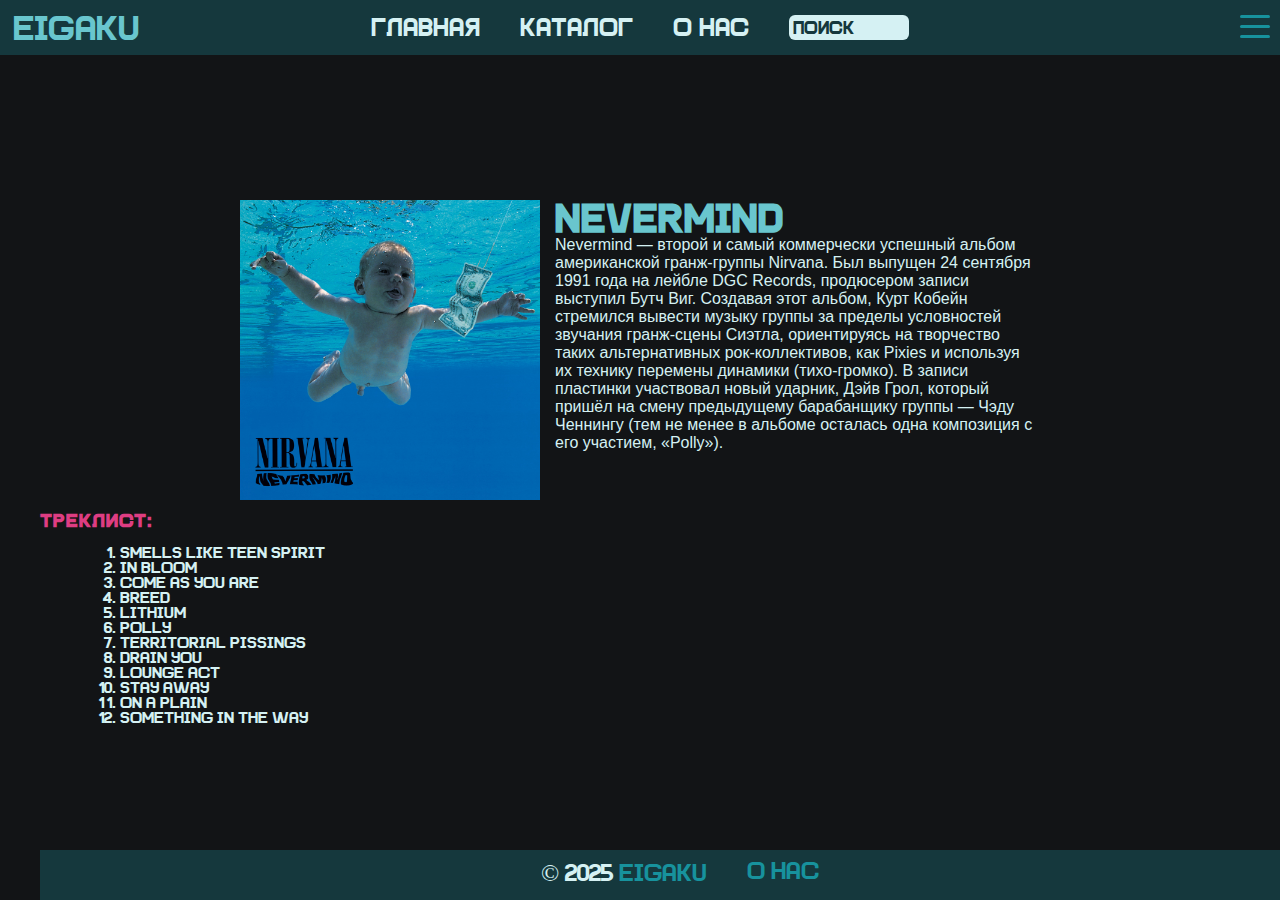
<file: pages/music.html>
<!DOCTYPE html>
<html lang="ru">

<head>
    <meta charset="UTF-8">
    <meta name="viewport" content="width=device-width, initial-scale=1.0">
    <title>music</title>
    <link rel="stylesheet" href="../css/music.css">
    <link rel="stylesheet" href="../css/base.css">
</head>

<body>
    <header>
        <nav>

            <div id="logo"><a href="../index.html" target="_self">Eigaku</a></div><!--логотип-->

            <div id="nav-medium">
                <ul id="not-burger"><!--три челикса-->
                    <li><a href="../index.html" target="_self">Главная</a></li>
                    <li id="catalog">
                        <a href="#">каталог</a>
                        <div id="catalog-content">
                            <a href="#">кино</a>
                            <a href="#">музыка</a>
                        </div>
                    </li>
                    <li><a href="about-us.html" target="_self">о нас</a></li>
                </ul>

                <form action="/search" method="get"> <!--поиск-->
                    <input type="search" name="search" placeholder="Поиск">
                    <!-- <button type="submit">Найти</button> -->
                </form>
            </div>


            <div class="menu"> <!--бургер менюха-->
                <input type="checkbox" id="burger-checkbox" class="burger-checkbox"> <!--создаем чекбокс-->
                <label for="burger-checkbox" class="burger"></label>
                <ul class="menu-list">
                    <li><a href="#" class="menu-item">Моя медиатека</a>
                    <li>
                    <li><a href="#" class="menu-item">Подписка</a>
                    <li>
                    <li><a href="#" class="menu-item">Настройки</a>
                    <li>
                </ul>
            </div>
        </nav>
    </header>

    <div class="all">
        <div id="card-all">

            <div id="pic">
                <img src="../img/nevermind.jpg" alt="картинка музыкы" class="music-image">
            </div>

            <div id="text">
                <h2>nevermind</h2>
                Nevermind — второй и самый коммерчески успешный альбом американской гранж-группы Nirvana. Был выпущен
                24 сентября 1991 года на лейбле DGC Records, продюсером записи выступил Бутч Виг. Создавая этот альбом,
                Курт Кобейн стремился вывести музыку группы за пределы условностей звучания гранж-сцены Сиэтла,
                ориентируясь на творчество таких альтернативных рок-коллективов, как Pixies и используя их технику
                перемены динамики (тихо-громко). В записи пластинки участвовал новый ударник, Дэйв Грол, который пришёл
                на смену предыдущему барабанщику группы — Чэду Ченнингу (тем не менее в альбоме осталась одна композиция
                с его участием, «Polly»).
            </div>
        </div>

        <div id="list">
            <h3>Треклист:</h3>
            <ul class="tracklist">
                <ol>
                    <li>Smells Like Teen Spirit</li>
                    <li>In Bloom</li>
                    <li>Come As You Are</li>
                    <li>Breed</li>
                    <li>Lithium</li>
                    <li>Polly</li>
                    <li>Territorial Pissings</li>
                    <li>Drain You</li>
                    <li>Lounge Act</li>
                    <li>Stay Away</li>
                    <li>On A Plain</li>
                    <li>Something In The Way</li>
                </ol>
        </div>
        <footer>
            <div id="footer-items">
                <span>&copy; 2025 <a href="index.html" target="_self">EIGAKU</a> </span>
                <div id="icons">
                    <span class="iconify" data-icon="bxl:telegram"></span>
                    <span class="iconify" data-icon="bxl:whatsapp"></span>
                    <span class="iconify" data-icon="bxl:gmail"></span>
                </div>
                <span><a href="pages/about-us.html" target="_self">о нас</a></span>
            </div>
        </footer>
    </div>

</body>

</html>
</file>
<file: css/music.css>
.all {
    padding: 40px;
}

#alll {
    display: grid;
    grid-template-columns: auto auto;
    justify-content: center;
    column-gap: 40px;
}

#card-all {
    display: flex;
    gap: 15px;
    margin: 10px auto;
    width: 800px;
}

#text {
    display: block;
    font-family: sans-serif;
    width: auto;
    color: #D5F1F3;

    h2 {
        font-family: 'southghetto';
        font-size: 40px;
        letter-spacing: 1px;
        margin: 0;
        color: #69C6CE;
    }
}

#pic {
    /*блок фильма*/
    flex: 0 0 auto;
    min-height: 300px;
    width: 300px;


    img {
        object-fit: cover;
        width: 300px;
        height: 300px;
        /* display: block; */

    }
}

#list {
    h3 {
        font-family: 'southghetto';
        letter-spacing: 1px;
        margin: 0;
        color: #DE3D82;
    }

    #tracklist {
        margin: 0;
        list-style: none;
        padding: 0;

        ol {
            padding: 5px 0px 5px 26px;
        }

        li {
            padding: 3px;
            margin: 0;
            color: #D5F1F3;
            border-radius: 5px;
            font-family: sans-serif;

        }

        li:hover {
            cursor: pointer;
        }
}}



 footer {
    height: 30px;
    margin-top: 150px;
    padding: 10px;
    position: fixed;
    bottom: 0;
  }
</file>
<file: css/base.css>
@font-face {
  font-family: "southghetto";
  src: url("../fonts/SOUTHGHETTO.ttf");
  descent-override: 5%;
}

@font-face {
  font-family: "microsoftsansserif";
  src: url("../fonts/microsoftsansserif.ttf");
}

body {
  background-color: #121416;
  font-family: 'southghetto';
  margin: 0;
  color: #D5F1F3;
}

.all {
  height: 100%;
  margin-top: 150px;
}

nav {
  height: 55px;
  /*высота*/
  display: flex;
  position: fixed;
  top: 0;
  /*чтоб наверху высело*/
  width: 100%;
  /*по всей ширине*/
  align-items: center;
  justify-content: center;
  /*по вертикали выравн*/
  z-index: 1000;

  #logo {
    font-size: 35px;
    position: absolute;
    left: 13px;

    a {
      text-decoration: none;
      color: #69C6CE;
    }
  }
}

#nav-medium {
  display: flex;
  column-gap: 40px;
  height: 100%;
  align-items: center;
}

#not-burger {
  /*без поиска*/
  display: flex;
  list-style: none;
  padding: 0;
  align-items: center;
  column-gap: 40px;
  font-size: 25px;

  li {
    flex-shrink: 0;
  }

  a {
    text-decoration: none;
    color: #D5F1F3;
  }

  a:hover {
    color: #DE3D82;
    transition: color 0.3s;
  }
}

#catalog {
  position: relative;
  display: inline-block;
}

#catalog:hover #catalog-content,
#burger-catalog:hover #burger-catalog-menu {
  /*менб в колонну*/
  display: flex;
  flex-direction: column;
}

#catalog-content {
  display: none;
  position: absolute;
  width: 100%;
  font-size: 18px;
  text-align: center;
  padding: 5px;
  border-radius: 10px;
}

nav form {
  /*поиск*/
  display: flex;

  input {
    background-color: #D5F1F3;
    border-radius: 6px;
    padding: 4px 0px 0px 4px;
    border: none;
    width: 120px;
    height: 25px;
  }

  input:hover,
  input:focus {
    background-color: #F3FEFF;
  }

  input:focus {
    outline: 2px solid #DE3D82;
    transition: outline-color 0.3s;
  }

  input::placeholder {
    display: flex;
    font-family: 'southghetto';
    font-size: 18px;
    color: #15383D;
  }
}

.burger-checkbox {
  /*чтоб чекбокс прятать*/
  position: absolute;
  top: 0;
  right: 0;
  visibility: hidden;
}

.burger {
  position: absolute;
  z-index: 100;
  top: 15px;
  right: 10px;
  cursor: pointer;
  display: block;
  width: 30px;
  height: 23px;
}

.burger::before,
.burger::after {
  content: '';
  position: absolute;
  display: block;
  width: 100%;
  height: 3px;
  border-radius: 10px;
  background-color: #17929D;
  /*первый третий полосы*/
}

.burger::before {
  top: 0;
  /*сдвигает на самый верх*/
  box-shadow: 0 10px 0 #17929D;
  /*вторая полоса*/
  transition: box-shadow .3s .15s, top .3s .15s, transform .3s;
}

.burger::after {
  /*крестик*/
  bottom: 0;
  /*сдвигает на самый низ*/
  transition: bottom .3s .15s, transform .3s;
}

.burger-checkbox:checked+.burger::before {
  top: 10px;
  transform: rotate(45deg);
  box-shadow: 0 6px 0 rgba(0, 0, 0, 0);
  /*скрывает среднюю палку*/
  transition: box-shadow .15s, top .3s, transform .3s .15s;
}

.burger-checkbox:checked+.burger::after {
  bottom: 10px;
  transform: rotate(-45deg);
  transition: bottom .3s, transform .3s .15s;
}

.menu-list {
  /*сама менюшка всплывающая*/
  top: 0;
  right: 0;
  position: absolute;
  display: block;
  padding: 45px 0 10px 0;
  margin: 0;
  list-style-type: none;
  transform: translateX(100%);
  /*двигается налево*/
  transition: 0.3s;
  width: 150px;
  height: auto;
  border-bottom-left-radius: 10px;
  border-left: 2px solid #17929D;
  border-bottom: 2px solid #17929D;
}

.menu-item {
  display: block;
  color: #D5F1F3;
  padding: 8px;
  font-size: 18px;
  text-align: center;
  text-decoration: none;
}

#burger-catalog #burger-catalog-menu {
  display: none;
  text-align: center;
  flex-direction: column;
  position: absolute;
  right: 140px;
  width: 100px;
  border-radius: 10px;

  a {
    text-decoration: none;
    margin: 2px;
    color: #D5F1F3;
  }
}

.menu-item:hover,
#burger-catalog #burger-catalog-menu a:hover {
  color: #DE3D82;
  transition: color 0.3s;
}

.burger-checkbox:checked~.menu-list {
  transform: translateX(0);
}

nav,
#burger-catalog #burger-catalog-menu,
.menu-list,
#catalog-content {
  background-color: #15383D;
}

footer {
  align-items: center;
  min-height: 40px;
  width: 100%;
  background-color: #15383D;
  margin-top: 150px;
  padding: 0px;
  padding-top: 10px;
}

#footer-items {
  display: flex;
  justify-content: center;
  gap: 20px;
  font-size: 24px;
  color: #D5F1F3;
  text-align: center;
  width: 100%;

  a {
    text-decoration: none;
    color: #17929D;
  }

  span {
    text-align: center;
  }

  svg {
    border-radius: 6px;
    font-size: 25px
  }
}


@media (max-width: 1024px) {

  .all {
    margin-top: 150px;
  }

  nav {
    height: 50px;

    #logo {
      font-size: 30px;
      left: 13px;
    }
  }

  #nav-medium {
    column-gap: 30px;
  }

  #not-burger {
    /*без поиска*/
    column-gap: 33px;
    font-size: 23px;
  }

  #catalog-content {
    font-size: 17px;
  }

  nav form {

    /*поиск*/
    input {
      padding: 4px 0px 0px 4px;
      height: 23px;
      width: 110px;
    }

    input::placeholder {
      font-size: 17px;
    }
  }

  .burger {
    top: 14px;
    right: 20px;
    width: 28px;
    height: 23px;
  }

  .menu-list {
    /*сама менюшка всплывающая*/
    padding: 45px 8px 8px 0;
    width: 150px;
  }

  .menu-item {
    padding: 7px;
  }

  #burger-catalog #burger-catalog-menu a,
  .menu-item {
    font-size: 17px;
  }

  footer {
    height: 30px;
    margin-top: 150px;
    padding: 10px;
  }

  #footer-items {
    font-size: 22px;

    svg {
      border-radius: 6px;
      font-size: 25px
    }
  }

}



@media (max-width: 767px) {


  .all {
    margin-top: 140px;
  }

  nav {
    height: 40px;

    #logo {
      font-size: 25px;
      left: 10px;
    }
  }

  #nav-medium {
    column-gap: 20px;
  }

  #not-burger {
    /*без поиска*/
    column-gap: 20px;
    font-size: 20px;
  }

  #catalog-content {
    font-size: 16px;
  }

  nav form {

    /*поиск*/
    input {
      padding: 4px 0px 0px 4px;
      height: 20px;
      width: 80px;
    }

    input::placeholder {
      font-size: 16px;
    }
  }

  .burger {
    top: 8px;
    right: 16px;
    width: 25px;
    height: 23px;
  }

  .menu-list {
    /*сама менюшка всплывающая*/
    padding: 34px 0px 6px 0;
    width: 140px;
  }

  .menu-item {
    padding: 6px;
  }

  #burger-catalog #burger-catalog-menu {
    right: 130px;

    a {
      margin: 1px;
    }

    #burger-catalog #burger-catalog-menu a,
    .menu-item {
      font-size: 16px;
    }
  }

  footer {
    height: 23px;
    margin-top: 150px;
    padding: 10px;
  }
}

@media (max-width: 425px) {

  #not-burger {
    /*без поиска*/
    display: none;
  }

}

@media (max-width: 320px) {

  .all {
    margin-top: 130px;
  }

  nav {
    height: 33px;

    #logo {
      font-size: 20px;
      left: 8px;

    }
  }

  #nav-medium {
    column-gap: 10px;

  }

  #not-burger {
    /*без поиска*/
    display: none;
  }

  #catalog-content {
    font-size: 16px;
  }

  nav form {

    /*поиск*/
    input {
      padding: 2px 0px 0px 4px;
      height: 18px;
      width: 90px;
    }

    input::placeholder {
      font-size: 15px;
    }
  }

  .burger {
    top: 5px;
    right: 3px;
    width: 24px;
    height: 23px;
  }

  .menu-list {
    /*сама менюшка всплывающая*/
    padding: 32px 5px 4px 0;
    width: 115px;
  }

  .menu-item {
    padding: 5px;
  }

  #burger-catalog #burger-catalog-menu {
    right: 110px;
    width: 80px;
  }

  #burger-catalog #burger-catalog-menu a,
  .menu-item {
    font-size: 15px;
  }

  footer {
    height: 15px;
  }

  #footer-items {
    span {
      font-size: 17px;
    }

    svg {
      font-size: 16px
    }
  }

}
</file>
